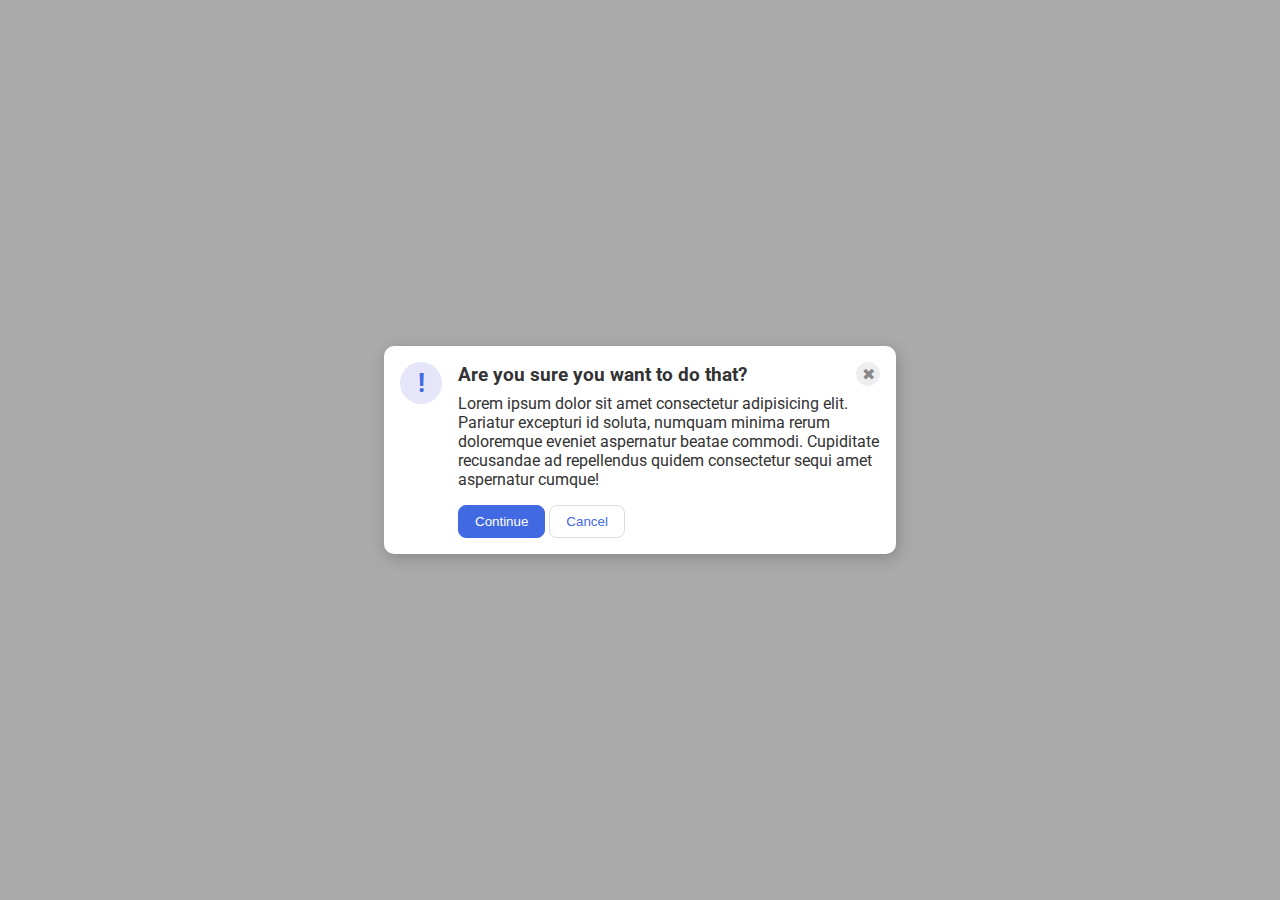
<file: foundations/flex/05-flex-modal/index.html>
<!DOCTYPE html>
<html lang="en">
  <head>
    <meta charset="UTF-8">
    <meta http-equiv="X-UA-Compatible" content="IE=edge">
    <meta name="viewport" content="width=device-width, initial-scale=1.0">
    <link rel="stylesheet" href="style.css">
    <title>Modal</title>
  </head>
  <body>
    <div class="modal">
      <div class="icon">!</div>
      
      <div>
        <div class="header">Are you sure you want to do that?
          <button class="close-button">✖</button>
        </div>

        <div class="text">Lorem ipsum dolor sit amet consectetur adipisicing elit. Pariatur excepturi id soluta, numquam minima rerum doloremque eveniet aspernatur beatae commodi. Cupiditate recusandae ad repellendus quidem consectetur sequi amet aspernatur cumque!</div>


        <button class="continue">Continue</button>
        <button class="cancel">Cancel</button>
        
      </div>

    </div>
  </body>
</html>
</file>
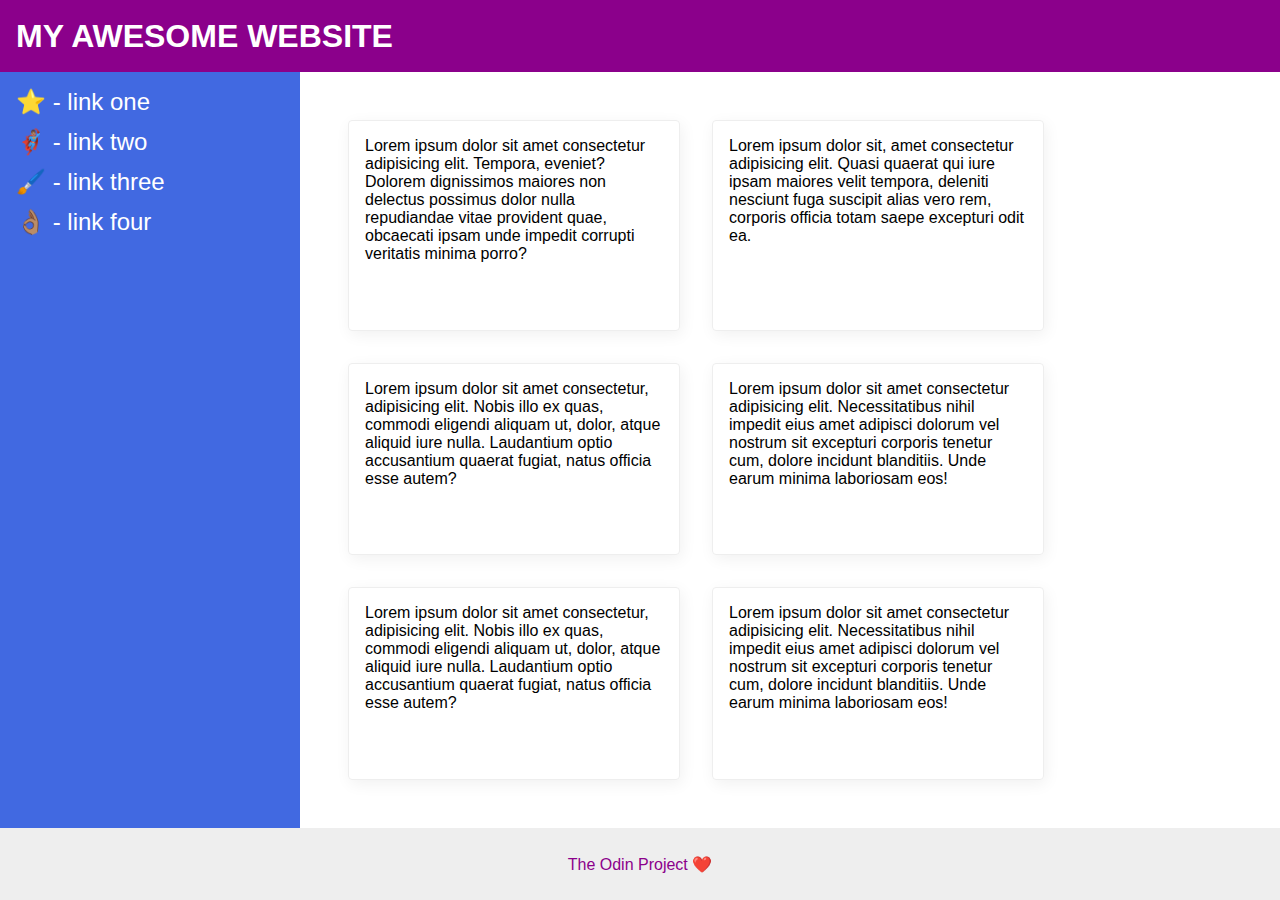
<file: foundations/flex/07-flex-layout-2/index.html>
<!DOCTYPE html>
<html lang="en">
  <head>
    <meta charset="UTF-8">
    <meta http-equiv="X-UA-Compatible" content="IE=edge">
    <meta name="viewport" content="width=device-width, initial-scale=1.0">
    <title>The Holy Grail</title>
    <link rel="stylesheet" href="style.css">
  </head>
  <body>
    <div class="header">
      MY AWESOME WEBSITE
    </div>
    
    <div class="content">
      <div class="sidebar">
        <ul>
          <li><a href="#">⭐ - link one</a></li>
          <li><a href="#">🦸🏽‍♂️ - link two</a></li>
          <li><a href="#">🖌️ - link three</a></li>
          <li><a href="#">👌🏽 - link four</a></li>
        </ul>
      </div>

      <div class="card-section">
        <div class="card">Lorem ipsum dolor sit amet consectetur adipisicing elit. Tempora, eveniet? Dolorem dignissimos maiores non delectus possimus dolor nulla repudiandae vitae provident quae, obcaecati ipsam unde impedit corrupti veritatis minima porro?</div>
        <div class="card">Lorem ipsum dolor sit, amet consectetur adipisicing elit. Quasi quaerat qui iure ipsam maiores velit tempora, deleniti nesciunt fuga suscipit alias vero rem, corporis officia totam saepe excepturi odit ea.</div>
        <div class="card">Lorem ipsum dolor sit amet consectetur, adipisicing elit. Nobis illo ex quas, commodi eligendi aliquam ut, dolor, atque aliquid iure nulla. Laudantium optio accusantium quaerat fugiat, natus officia esse autem?</div>
        <div class="card">Lorem ipsum dolor sit amet consectetur adipisicing elit. Necessitatibus nihil impedit eius amet adipisci dolorum vel nostrum sit excepturi corporis tenetur cum, dolore incidunt blanditiis. Unde earum minima laboriosam eos!</div>
        <div class="card">Lorem ipsum dolor sit amet consectetur, adipisicing elit. Nobis illo ex quas, commodi eligendi aliquam ut, dolor, atque aliquid iure nulla. Laudantium optio accusantium quaerat fugiat, natus officia esse autem?</div>
        <div class="card">Lorem ipsum dolor sit amet consectetur adipisicing elit. Necessitatibus nihil impedit eius amet adipisci dolorum vel nostrum sit excepturi corporis tenetur cum, dolore incidunt blanditiis. Unde earum minima laboriosam eos!</div>
      </div>

    </div>

    <div class="footer">
      The Odin Project ❤️
    </div>
  </body>
</html>
</file>
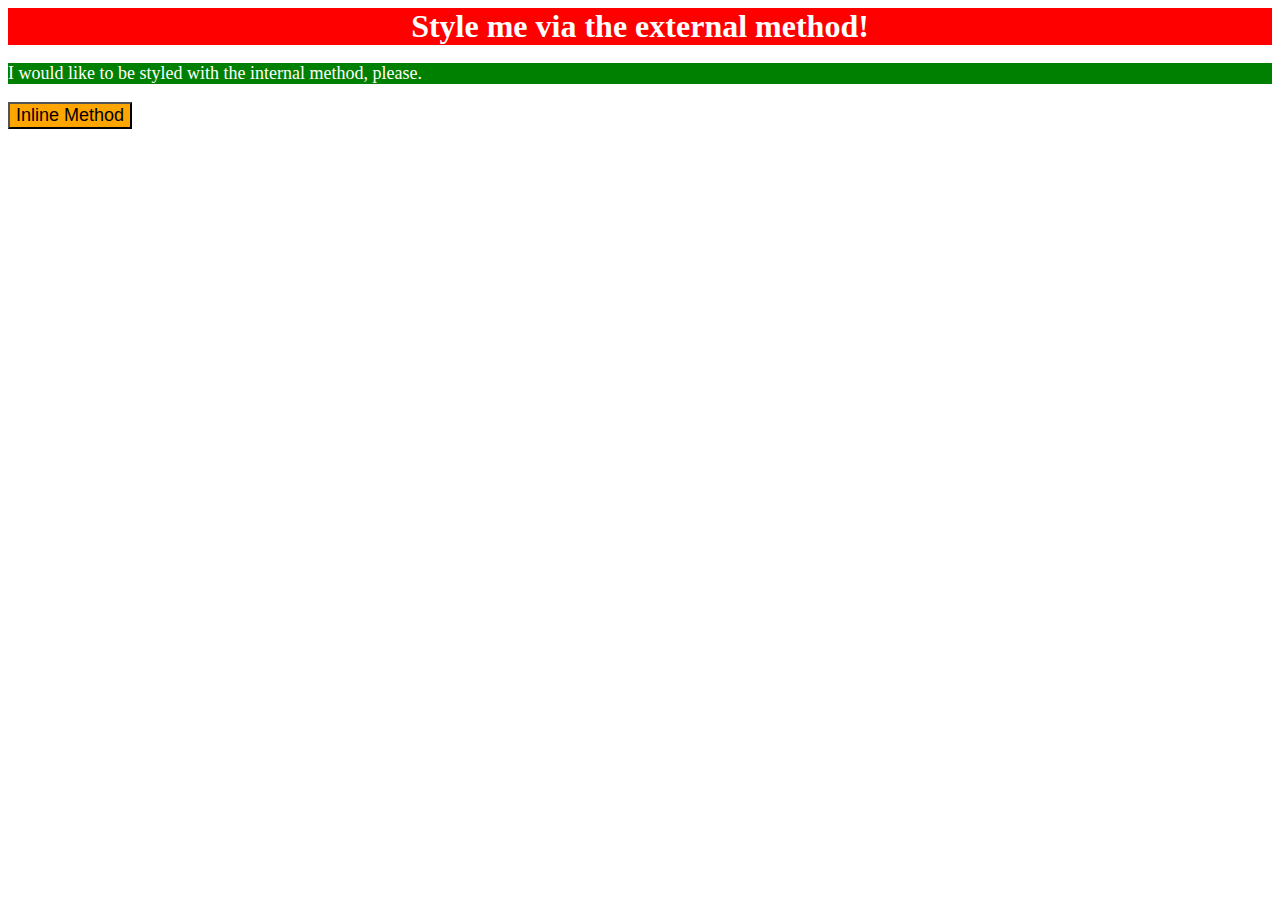
<file: foundations/intro-to-css/01-css-methods/index.html>
<!DOCTYPE html>
<html lang="en">
  <head>
    <meta charset="UTF-8">
    <meta http-equiv="X-UA-Compatible" content="IE=edge">
    <meta name="viewport" content="width=device-width, initial-scale=1.0">
    <link rel="stylesheet" href="style.css">
    <style>
      p {
        background-color: green;
        color: white; 
        font-size: 18px;
      }
    </style>
    <title>Methods for Adding CSS</title>
  </head>
  <body>
    <div>Style me via the external method!</div>
    <p>I would like to be styled with the internal method, please.</p>
    <button style="background-color: orange; font-size: 18px;">Inline Method</button>
  </body>
</html>
</file>
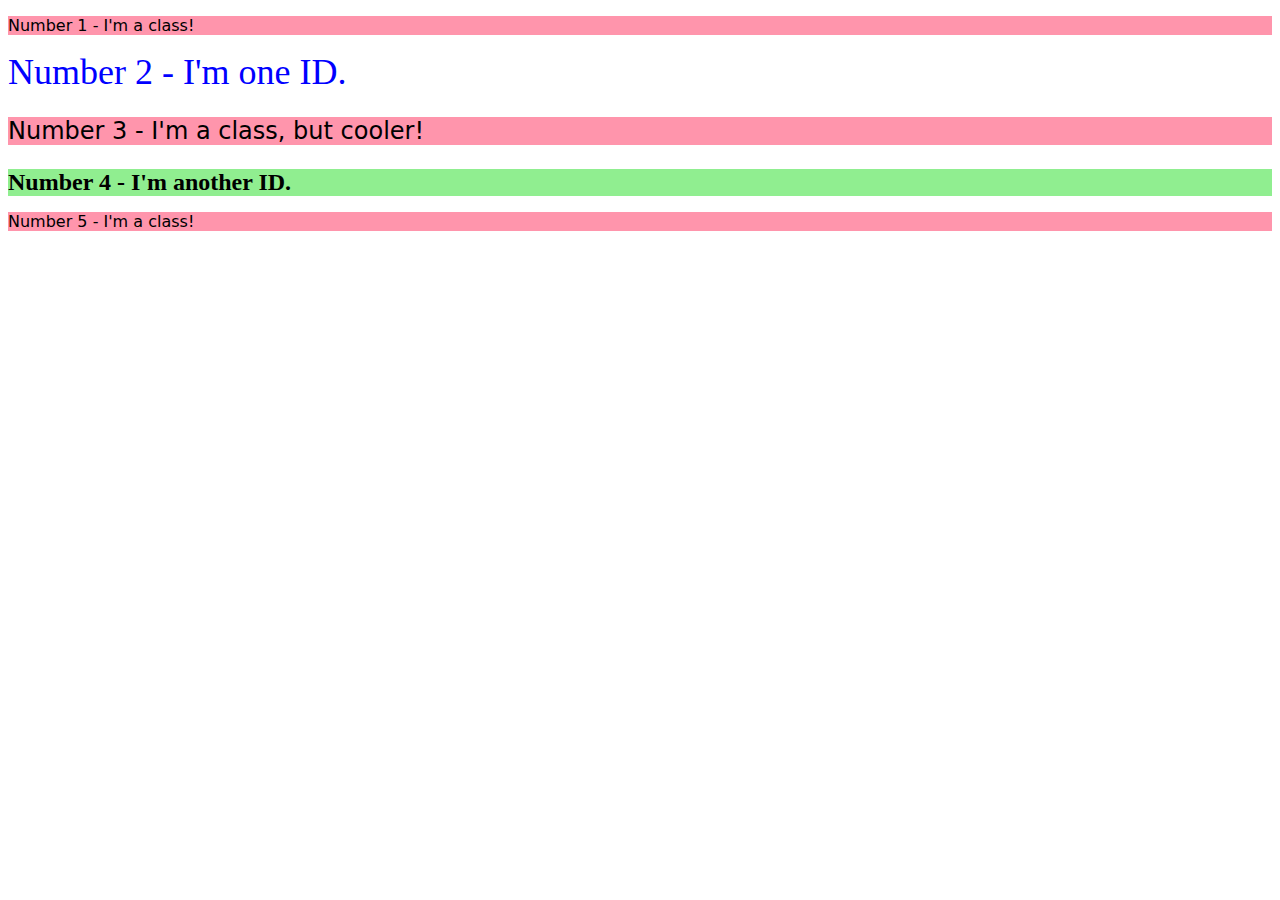
<file: foundations/intro-to-css/02-class-id-selectors/index.html>
<!DOCTYPE html>
<html lang="en">
  <head>
    <meta charset="UTF-8">
    <meta http-equiv="X-UA-Compatible" content="IE=edge">
    <meta name="viewport" content="width=device-width, initial-scale=1.0">
    <title>Class and ID Selectors</title>
    <link rel="stylesheet" href="style.css">
  </head>
  <body>
    <p class="oddElement">Number 1 - I'm a class!</p>
    <div id="secondElement">Number 2 - I'm one ID.</div>
    <p class="oddElement adjust-font-size">Number 3 - I'm a class, but cooler!</p>
    <div id="fourthElement" class="adjust-font-size">Number 4 - I'm another ID.</div>
    <p class="oddElement">Number 5 - I'm a class!</p>
  </body>
</html>
</file>
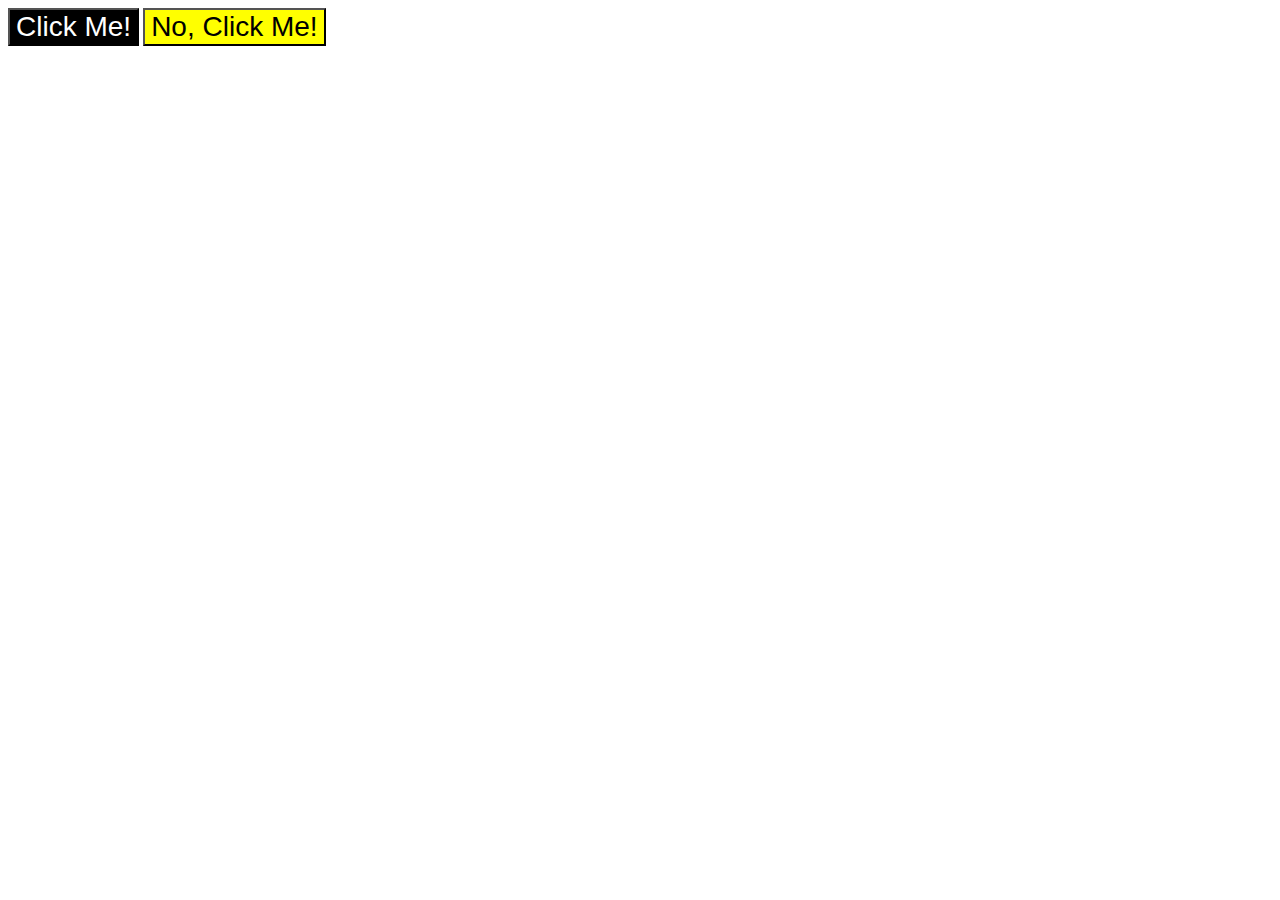
<file: foundations/intro-to-css/03-grouping-selectors/index.html>
<!DOCTYPE html>
<html lang="en">
  <head>
    <meta charset="UTF-8">
    <meta http-equiv="X-UA-Compatible" content="IE=edge">
    <meta name="viewport" content="width=device-width, initial-scale=1.0">
    <title>Grouping Selectors</title>
    <link rel="stylesheet" href="style.css">
  </head>
  <body>
    <button class="first">Click Me!</button>
    <button class="second">No, Click Me!</button>
  </body>
</html>
</file>
<file: foundations/flex/05-flex-modal/style.css>
@import url('https://fonts.googleapis.com/css2?family=Roboto:wght@400;700&display=swap');

html, body {
  height: 100%;
}

body {
  font-family: Roboto, sans-serif;
  margin: 0;
  background: #aaa;
  color: #333;
  /* I'll give you this one for free lol */
  display: flex;
  align-items: center;
  justify-content: center;
}

.modal {
  background: white;
  width: 480px;
  border-radius: 10px;
  box-shadow: 2px 4px 16px rgba(0,0,0,.2);
  display: flex;
  padding: 16px;
  gap: 16px;
}

.icon {
  color: royalblue;
  font-size: 26px;
  font-weight: 700;
  background: lavender;
  width: 42px;
  height: 42px;
  border-radius: 50%;
  display: flex;
  align-items: center;
  justify-content: center;
  flex: 0 0 auto;
}

.close-button {
  background: #eee;
  border-radius: 50%;
  color: #888;
  font-weight: 400;
  font-size: 16px;
  height: 24px;
  width: 24px;
  display: flex;
  align-items: center;
  justify-content: center;
  border: 1px solid #eee;
  padding: 0;
}

button {
  cursor: pointer;
  padding: 8px 16px;
  border-radius: 8px;
}

button.continue {
  background: royalblue;
  border: 1px solid royalblue;
  color: white;
}

button.cancel {
  background: white;
  border: 1px solid #ddd;
  color: royalblue;
}

.header {
  display: flex;
  justify-content: space-between;
  align-items: center;
  font-weight: bold;
  font-size: larger;
  margin-bottom: 8px;
}

.text {
  margin-bottom: 16px;
}
</file>
<file: foundations/flex/07-flex-layout-2/style.css>
* {
  box-sizing: border-box;
  margin: 0;
  padding: 0;
}

body {
  font-family: -apple-system, BlinkMacSystemFont, 'Segoe UI', Roboto, Oxygen, Ubuntu, Cantarell, 'Open Sans', 'Helvetica Neue', sans-serif;
  margin: 0;
  min-height: 100vh;
  display: flex;
  flex-direction: column;
}

.header {
  height: 72px;
  background: darkmagenta;
  color: white;
  font-size: 32px;
  font-weight: 900;
  display: flex;
  align-items: center;
  padding: 16px;
}

.footer {
  height: 72px;
  background: #eee;
  color: darkmagenta;
  display: flex;
  justify-content: center;
  align-items: center;
}

.sidebar {
  width: 300px;
  background: royalblue;
  box-sizing: border-box;
  padding: 16px;
}

.card {
  border: 1px solid #eee;
  box-shadow: 2px 4px 16px rgba(0,0,0,.06);
  border-radius: 4px;
  padding: 16px;
  flex-basis: 332px;
}

.card-section {
  display: flex;
  flex: 1;
  flex-wrap: wrap;
  padding: 48px;
  gap: 32px;
}

.content {
  display: flex;
  flex: 1;
}

a {
  text-decoration: none;
  color: white;
  font-size: 24px;

}

.sidebar li {
  margin-bottom: 12px;
}

.sidebar ul {
  list-style: none;
}
</file>
<file: foundations/intro-to-css/01-css-methods/style.css>
div {
    background-color: red;
    color: white;
    font-size: 32px;
    text-align: center;
    font-weight: bold;
}
</file>
<file: foundations/intro-to-css/02-class-id-selectors/style.css>
.oddElement {
    background-color: #ff95ac;
    font-family: 'Verdana', 'DejaVu Sans', 'sans-serif';
}

.adjust-font-size {
    font-size: 24px;
}

#secondElement {
    color: #0000ff;
    font-size: 36px;
}

#fourthElement {
    background-color: #90ee90;
    font-weight: bold;
}
</file>
<file: foundations/intro-to-css/03-grouping-selectors/style.css>
.first {
    background-color: rgb(0, 0, 0);
    color: white;
}

.second {
    background-color: #ffff00;
}

.first,
.second {
    font-size: 28px;
    font-family: 'Helvetica', 'Times New Roman', 'sans-serif';
}
</file>
